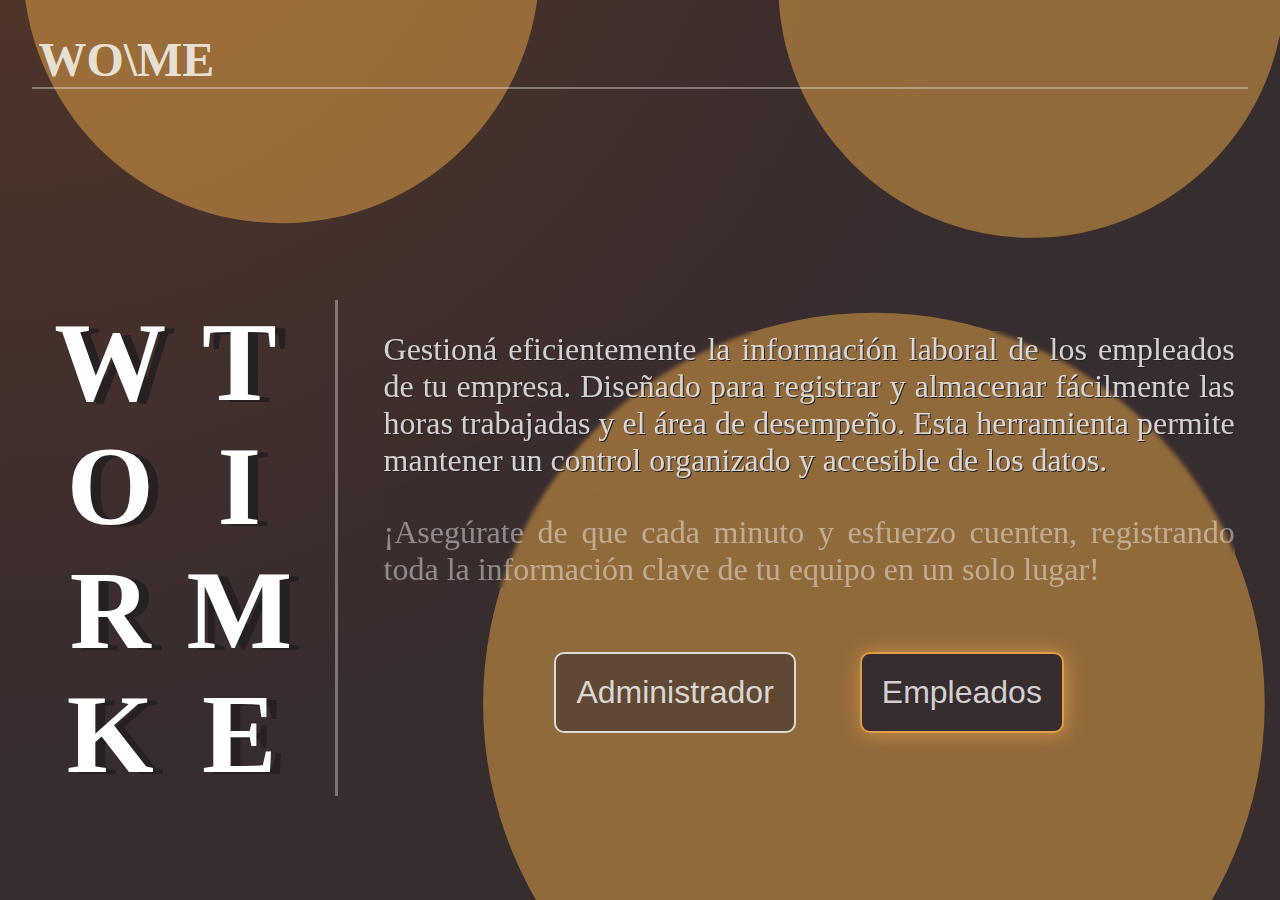
<file: index.html>
<!DOCTYPE html>
<html lang="es">
<head>
    <title>Segunda Entrega JS</title>
    <meta charset="UTF-8">
    <meta name="viewport" content="width=device-width, initial-scale=1.0">
    <link rel="shortcut icon" href="./assets/archivador.svg" type="image/x-icon"> 
    <link rel="stylesheet" href="./styles/style.css">
    <script src="./js/main.js" defer></script>
</head>
<body>

    <header>
        <section class="cabecera">
            <a href="#" class="logo"><h1 id="titulo">WO\ME</h1></a>
        </section>
        <div class="lineaDivisoraCabecera"></div>
    </header>
    <main class="mainContenedores">
        <section class="nombreEmpresa">
            <h2 class="textoVertical">Work</h2>
            <h2 class="textoVertical">Time</h2>
        </section>
        <section class="desarrollo-acceso">
            <div class="desarrollo">
                <p>Gestioná eficientemente la información laboral de los empleados de tu empresa. Diseñado para registrar y almacenar fácilmente las horas trabajadas y el área de desempeño. Esta herramienta permite mantener un control organizado y accesible de los datos.</p>
                <p class="fraseFinal">¡Asegúrate de que cada minuto y esfuerzo cuenten, registrando toda la información clave de tu equipo en un solo lugar!</p>
            </div>
            <div class="accesoBotones">
                <button class="accesoBotones--botones b-admin" id="ingresoAdmin">Administrador</button>
                <button class="accesoBotones--botones b-empleados" id="ingresoEmpleados">Empleados</button>
            </div>
        </section>
        <section class="formularios formularioActivoEmpleados" id="formularioEmpleados">
            <div class="formularioIngreso">
                <h3 class="tituloCardFormulario">Inicio de sesion empleado</h3>
                <form method="post" class="formularioIngreso--ajuste">
                    <fieldset>
                        <label for="nombreUsuarioEmpleado">Nombre de Usuario:</label>
                        <input type="text" name="nombreUsuarioEmpleado" id="nombreUsuarioEmpleado" autocomplete="off" required>
                    </fieldset>
                    <fieldset>
                        <label for="claveUsuarioEmpleado">Contraseña:</label>
                        <input type="password" name="claveUsuarioEmpleado" id="claveUsuarioEmpleado" required>
                    </fieldset>
                    <div class="msjCredencialesDenegadas" id="msjCredencialesDenegadasEmpleado">Usuario O Clave incorrecta</div>
                    <fieldset>
                        <button type="submit" class="accesoBotones--botones botonSesion" id="submitEmpleados">Enviar</button>
                        <button type="reset" class="accesoBotones--botones botonSesion">Limpiar</button>
                    </fieldset>
                </form>
            </div>
            <button class="botonExit">
                <div></div>
                <div></div>
            </button>
        </section>
        <section class="formularios formularioActivoAdministrador" id="formularioAdmin">
            <div class="formularioIngreso">
                <h3 class="tituloCardFormulario">Inicio de sesion administrador</h3>
                <form method="post" class="formularioIngreso--ajuste">
                    <fieldset>
                        <label for="nombreUsuarioAdmin">Nombre de Administrador:</label>
                        <input type="text" name="nombreUsuarioAdmin" id="nombreUsuarioAdmin" autocomplete="off" required>
                    </fieldset>
                    <fieldset>
                        <label for="claveUsuarioAdmin">Contraseña:</label>
                        <input type="password" name="claveUsuarioAdmin" id="claveUsuarioAdmin" required>
                    </fieldset>
                    <div class="msjCredencialesDenegadas" id="msjCredencialesDenegadasAdmin">Usuario O Clave incorrecta</div>
                    <fieldset>
                        <button type="submit" class="accesoBotones--botones botonSesion" id="submitAdmin">Enviar</button>
                        <button type="reset" class="accesoBotones--botones botonSesion">Limpiar</button>
                    </fieldset>
                </form>
            </div>
            <button class="botonExit">
                <div></div>
                <div></div>
            </button>
        </section>
    </main>
    
</body>
</html>
</file>
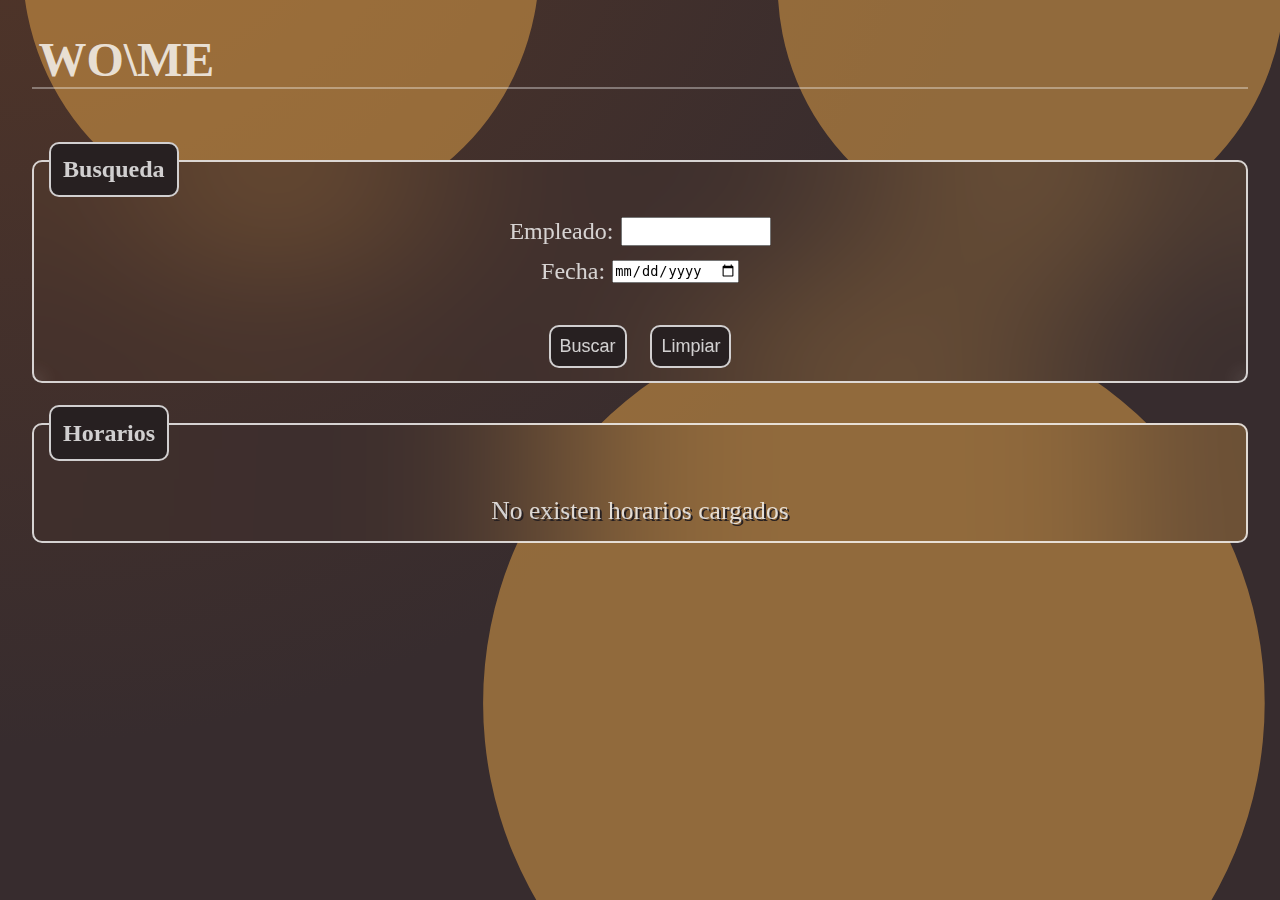
<file: pages/admin.html>
<!DOCTYPE html>
<html lang="es">
<head>
    <title>WT-Admin</title>
    <meta charset="UTF-8">
    <meta name="viewport" content="width=device-width, initial-scale=1.0">
    <link rel="shortcut icon" href="../assets/archivador.svg" type="image/x-icon">
    <link rel="stylesheet" href="../styles/style.css">
    <script src="../js/admin.js" defer></script>
</head>
<body>
    <header>
        <section class="cabecera">
            <a href="../index.html" class="logo"><h1 id="titulo">WO\ME</h1></a>
        </section>
        <div class="lineaDivisoraCabecera"></div>
    </header>
    <main class="mainAdmin">
        <section class="contenedorBusquedaAdmin">
            <div class="tituloBusquedaAdmin">
                <h2>Busqueda</h2>
            </div>
            <form method="get" class="formularios">
                <fieldset>
                    <label for="busquedaNombreEmpleado">Empleado:</label>
                    <input type="text" name="busquedaNombreEmpleado" id="busquedaNombreEmpleado">
                </fieldset>
                <fieldset>
                    <label for="busquedaFechaEmpleado">Fecha:</label>
                    <input type="date" name="busquedaFechaEmpleado" id="busquedaFechaEmpleado">
                </fieldset>
                <fieldset class="fieldsetBotonesBuscarHistoriales">
                    <button type="submit" id="botonBuscarHistoriales" class="botonesBusquedaEmpleados">Buscar</button>
                    <button type="reset" id="botonLimpiarCredencialesBusqueda" class="botonesBusquedaEmpleados" >Limpiar</button>
                </fieldset>
            </form>
        </section>
        <section class="contenedorHistorialEmpleadosAdmin">
            <div class="tituloHistorialAdmin">
                <h2>Horarios</h2>
            </div>
        </section>
    </main>
</body>
</html>
</file>
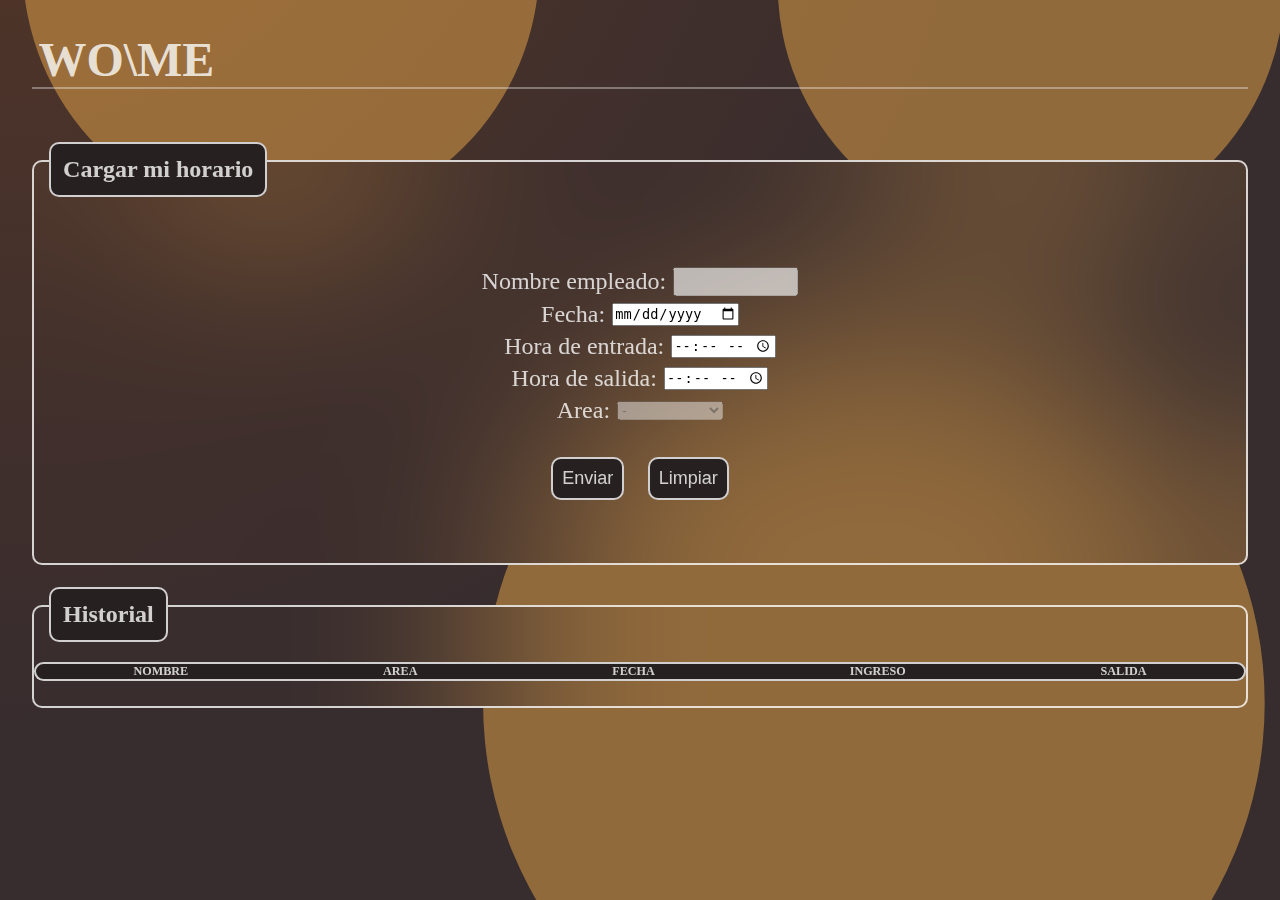
<file: pages/empleado.html>
<!DOCTYPE html>
<html lang="es">
<head>
    <title>WT-Empleado</title>
    <meta charset="UTF-8">
    <meta name="viewport" content="width=device-width, initial-scale=1.0">
    <link rel="shortcut icon" href="../assets/archivador.svg" type="image/x-icon">
    <link rel="stylesheet" href="../styles/style.css">
    <script src="../js/empleado.js" defer></script>
</head>
<body>
    <header>
        <section class="cabecera">
            <a href="../index.html" class="logo"><h1 id="titulo">WO\ME</h1></a>
        </section>
        <div class="lineaDivisoraCabecera"></div>
    </header>
    <main class="mainCargaHorario">
        <section class="cargaHorarioEmpleado">
            <div class="tituloHorario">
                <h2>Cargar mi horario</h2>
            </div>
            <form method="get" class="formCargaHorarioEmpleado">
                <fieldset>
                    <label for="cargaNombreEmpleado">Nombre empleado:</label>
                    <input type="text" name="cargaNombreEmpleado" id="cargaNombreEmpleado" disabled>
                </fieldset>
                <fieldset>
                    <label for="cargaFechaEmpleado">Fecha:</label>
                    <input type="date" name="cargaFechaEmpleado" id="cargaFechaEmpleado">
                </fieldset>
                <fieldset>
                    <label for="cargaHoraEntradaEmpleado">Hora de entrada:</label>
                    <input type="time" name="cargaHoraEntradaEmpleado" id="cargaHoraEntradaEmpleado">
                    <div class="msjCredencialesDenegadas">Horario de entrada mayor al de salida</div>
                </fieldset>
                <fieldset>
                    <label for="cargaHoraSalidaEmpleado">Hora de salida:</label>
                    <input type="time" name="cargaHoraSalidaEmpleado" id="cargaHoraSalidaEmpleado">
                </fieldset>
                <fieldset>
                    <label for="cargaAreaEmpleado">Area:</label>
                    <select name="cargaAreaEmpleado" id="cargaAreaEmpleado" disabled>
                        <option value="" selected disabled>-</option>
                        <option value="Ingeniero">Ingenieros</option>
                        <option value="RRHH">RRHH</option>
                        <option value="Gerentes">Gerentes</option>
                        <option value="Administrativo">Administrativo</option>
                    </select>
                </fieldset>
                <fieldset class="fieldBotonesCargaHorario">
                    <button type="submit" class="botonCargaHorario" id="submitCargarHorario">Enviar</button>
                    <button type="reset" class="botonCargaHorario" id="resetCargarHorario">Limpiar</button>
                </fieldset>
            </form>
        </section>
        <section class="historialHorariosEmpleado">
            <div class="tituloHistorial">
                <h2>Historial</h2>
            </div>
            <section class="subtitulosHistorial">
                <h3>Nombre</h3>
                <h3>Area</h3>
                <h3>Fecha</h3>
                <h3>Ingreso</h3>
                <h3>Salida</h3>
            </section>
            <section id="historialHorario"></section>
        </section>
    </main>
</body>
</html>
</file>
<file: styles/style.css>
@import url('https://fonts.googleapis.com/css2?family=Playfair+Display:ital,wght@0,800;1,800&display=swap');

*{
    box-sizing: border-box;
    padding: 0;
    margin: 0;
}

.playfair-display-title {
  font-family: "Playfair Display", serif;
  font-optical-sizing: auto;
  font-weight: 800;
  font-style: normal;
}

body{
    background-image: url(../assets/background-animation.svg);
    background-size: cover;
    background-repeat: no-repeat;
    background-position: center;
    min-height: 100dvh;
}

header{
    height: 120px;
    display: flex;
    flex-flow: column nowrap;
    align-items: center;
    justify-content: center;
}

.cabecera{
    width: 100%;
    display: flex;
    flex-flow: row wrap;
    justify-content: space-between;
    align-items: last baseline;
}

.lineaDivisoraCabecera{
    height: 2px;
    width: 95%;
    background-color: rgba(256,256,256,0.35);
}

.logo{
    text-decoration: none;
    color: inherit;
    margin-left: 3dvw;
}

h1{
    font-size: 3em;
    color: #ffffffc9;
}

/*  MAIN INDEX  */

.mainContenedores{
    color: #ffffffc9;
    min-height: auto;
    width: auto;
    display: flex;
    flex-flow: row wrap;
    flex: 2 1 30%;
    align-items: center;
    justify-content: space-evenly;
    gap: 2em;
    margin: 20dvh  2em;
}

.nombreEmpresa{
    display: flex;
    flex-flow: wrap nowrap;
    justify-content: flex-start;
}

.nombreEmpresa::after{
    content: "";
    width: 3px;
    margin-left: 2em;
    background-color: rgba(256,256,256,0.35);
}

.textoVertical{
    font-size: 7em;
    color: white;
    text-shadow: 10px 2px 0 #272021;
    text-transform: UPPERCASE;
    writing-mode: vertical-rl;
    text-orientation: upright;
}

.desarrollo-acceso{
    width: 70%;
    display: flex;
    flex-direction: column;
    justify-content: center;
    align-items: center;
    gap: 2em;
}

.desarrollo{
    font-size: 2em;
    text-shadow: 1px 1px 0.5px #272021;
    backdrop-filter: blur(2px);
    text-align: justify;
}

.fraseFinal{
    text-shadow: none;
    color: #ffffff71;
    margin-top: 35px;
}

.accesoBotones{
    display: flex;
    flex-flow: row wrap;
    justify-content: space-around;
}

.accesoBotones--botones{
    font-size: 2em;
    padding: 20px;
    margin: 2rem;
    border: solid 2px;
    border-radius: 10px;
    background-color: transparent;
    color: #ffffffc9;
}

.accesoBotones--botones:active{
    color: #272021;
    box-shadow: 10px 10px 20px #de9d48cb, -5px -5px 20px #de9d48cb;
    background-color: #ffffffa6;
    border-color: #ffffffc9;
}

.botonSesion:hover{
    scale: 1.1;
}

.b-admin{
    border-color: #ffffffc9;
    background-color: #372c2e8c;
}

.b-empleados{
    border-color: #DE9E48 ;
    background-color: #372C2E;
    box-shadow: 1px 1px 20px #de9d48cb;
}

.msjCredencialesDenegadas{
    font-size: .8rem;
    color: rgba(255, 0, 0, 0.87);
    text-transform: uppercase;
    padding: 0 2%;
    text-shadow:  1px 1px 0.5px #272021;
    display: none;
    text-align: center;
}

/*  FORMULARIOS ACREDITACION  */

.formularios{
    width: 100%;
    height: 100%;
    display: flex;
    flex-flow: column nowrap;
    align-items: center;
    justify-content: center;
    gap: 7px;
    backdrop-filter: blur(10px);
}

.formularioIngreso{
    min-width: 50%;
    max-width: 90%;
    min-height: 20em;
    border: solid 2px;
    border-radius: 10px;
    background-color: #372c2ede;
    display: flex;
    flex-flow: column wrap;
    align-items: center;
    justify-content: space-around;
    box-shadow: 10px 5px 6px #DE9E48;
}

h3{ 
    text-transform: UPPERCASE;
    text-align: center;
}

.tituloCardFormulario{
    margin: 10% 2%;
    font-size: 1.8em;
}

.formularioIngreso--ajuste{
    display: flex;
    flex-flow: column wrap;
    align-items: center;
    gap: 1em;
}

fieldset{
    border: none;
    display: flex;
    flex-flow: row wrap;
    align-items: center;
    justify-content:center;
    gap: 0.3em;
    font-size: 1.5em;
    margin-bottom: 5px;
}

input{
    height: 1.7em;
    width: auto;
    font-size: 0.7em;
}

.botonSesion{
    font-size: 1em;
    padding: 10px;
    margin: 0.5em 1em;
}

.botonExit{
    display: flex;
    flex-direction: column;
    justify-content: center;
    height: 3rem;
    width: 3rem;
    border: solid 2px #ffffffc9;
    border-radius: 50%;
    background: #372c2ede;
    gap: 1.8rem;
    cursor: pointer;
}

.botonExit:active{
    color: #272021;
    box-shadow: 10px 10px 20px #de9d48cb, -5px -5px 20px #de9d48cb;
    background-color: #ffffffa6;
    border-color: transparent;
}

.botonExit:active div{
    background-color: #272021;
}

.botonExit:hover{
    scale: 1.2;
}

.botonExit div{
    background: #ffffffc9;
    height: 2px;
    width: 100%;
    margin-left: 0.45rem;    
    border-radius: 10px;
    transform-origin: left;
}

.botonExit div:first-child{
    transform: rotate(45deg);
}

.botonExit div:nth-child(2){
    transform: rotate(-45deg);
}

/* FORMULARIOS INGRESO POR JS */

#formularioAdmin{
    display: none;
    z-index: 5;
    position: fixed;
    top: 50%;
    left: 50%;
    transform: translate(-50%, -50%);
}

#formularioEmpleados{
    display: none;
    z-index: 5;
    position: fixed;
    top: 50%;
    left: 50%;
    transform: translate(-50%, -50%);
}

/* PAGINA EMPLEADOS */

.mainCargaHorario, .mainAdmin{
    display: flex;
    flex-direction: column;
    align-items: center;
}

:is(.cargaHorarioEmpleado, .historialHorariosEmpleado, .contenedorBusquedaAdmin, .contenedorHistorialEmpleadosAdmin){
    width: 95%;
    margin-top: 40px;
    color: #ffffffc9;
    display: flex;
    flex-direction: column;
    border: solid 2px;
    border-radius: 10px;
    backdrop-filter: blur(100px);
}

:is(.tituloHorario, .tituloHistorial, .tituloBusquedaAdmin, .tituloHistorialAdmin){
    position: relative;
    top: -20px;
    right: -15px;
}

:is(.tituloHorario, .tituloHistorial, .tituloBusquedaAdmin, .tituloHistorialAdmin) h2{
    display: inline-block;
    border: solid 2px;
    border-radius: 10px;
    padding: 1%;
    background-color: #272021;
}

.subtitulosHistorial{
    width: 100%;
    display: flex;
    justify-content: space-around;
    flex-wrap: nowrap;
    font-size: 0.65em;
    margin-bottom: 5px;
    border: solid #ffffffc9 2px;
    border-radius: 10px;
    background-color: #272021;
}

.formCargaHorarioEmpleado{
    display: flex;
    flex-flow: column wrap;
    justify-content: space-between;
    align-items: center;
    margin: 50px 5px;
}

#cargaNombreEmpleado{
    max-width: 30%;
    text-align: center;
}

:is(.fieldBotonesCargaHorario, .fieldsetBotonesBuscarHistoriales){
    display: flex;
    flex-flow: row nowrap;
    margin-top: 20px;
}

:is(.botonCargaHorario, .botonesBusquedaEmpleados){
    font-size: 0.75em;
    padding: 0.5em;
    margin: 5%;
    border: solid 2px;
    border-radius: 10px;
    background-color: #272021;
    color: #ffffffc9;
}

:is(.botonCargaHorario, .botonesBusquedaEmpleados):hover{
    scale: 1.2;
}

:is(.botonCargaHorario, .botonesBusquedaEmpleados):active{
    color: #272021;
    background-color: #ffffffa6;
    box-shadow: 10px 10px 20px #de9d48cb, -5px -5px 20px #de9d48cb;
    border-color: transparent;
}

/* ESTILOS AGREGADOS POR JS PARA EMPLEADOS */

#historialHorario{
    min-height: 20px;
    display: flex;
    flex-flow: column nowrap;
}

.historialDeHorarios{
    display: flex;
    flex-flow: row wrap;
    justify-content: space-around;
    align-items: center;
    margin: 5px 0;
    font-size: 0.85em;
}

/* PAGINA ADMIN ESTILOS APARTADO BUSQUEDA DE EMPLEADOS */

#busquedaNombreEmpleado{
    max-width: 150px;
    text-align: center;
}

.historialesSolicitadoPorAdmin--Empleado{
    display: flex;
    flex-flow: row nowrap;
    justify-content: space-around;
    align-items: center;
    margin: 15px 0;
}

.historialesSolicitadoPorAdmin--Empleado div:nth-child(2){
    min-width: 65px;
}

.historialesSolicitadoPorAdmin--Empleado div:first-child{
    min-width: 55px;
}

.peticionInvalida{
    margin: 15px 3px;
    text-align: center;
    font-size: 1.6em;
    text-shadow: 2px 2px 0 #272021;
}

/* Botones eliminar */
.botonEliminarHorario{   
    font-size: 0.65em;
    padding: 10px;
    border: solid 2px;
    border-radius: 10px;
    background-color: #372c2e8c;
    color: #ffffffc9;
}

.botonEliminarHorario:active{
    color: #272021;
    box-shadow: 10px 10px 20px #de9d48cb, -5px -5px 20px #de9d48cb;
    background-color: #ffffffa6;
    border-color: #ffffffc9;
}

.botonEliminarHorario:hover{
    scale: 1.1;
}

/* MEDIA - QUERIES */

@media (max-width: 426px ){

    .historialesSolicitadoPorAdmin--Empleado{
        font-size: 0.75em;
    }

}

@media (max-width: 769px ){
    header{
        height: 150px;
        gap: 0.5em;
    }
    .cabecera{
        flex-flow: column wrap;
        align-items: center;
        justify-content: center;
        margin-bottom: 1em;
        gap: 0.5em;
    }
    .logo{
        margin-left: 0;
    }
    .botonMenuDesplegable{
        margin: 0;
    }
    .desarrollo{
        font-size: 1.4rem;
    }
    .accesoBotones--botones{
        font-size: 1.6rem;
    }
}
@media (max-width: 1025px ){
    .nombreEmpresa::after{
        content: none;
    }
    .desarrollo{
        text-align: center;
    }
}
</file>
